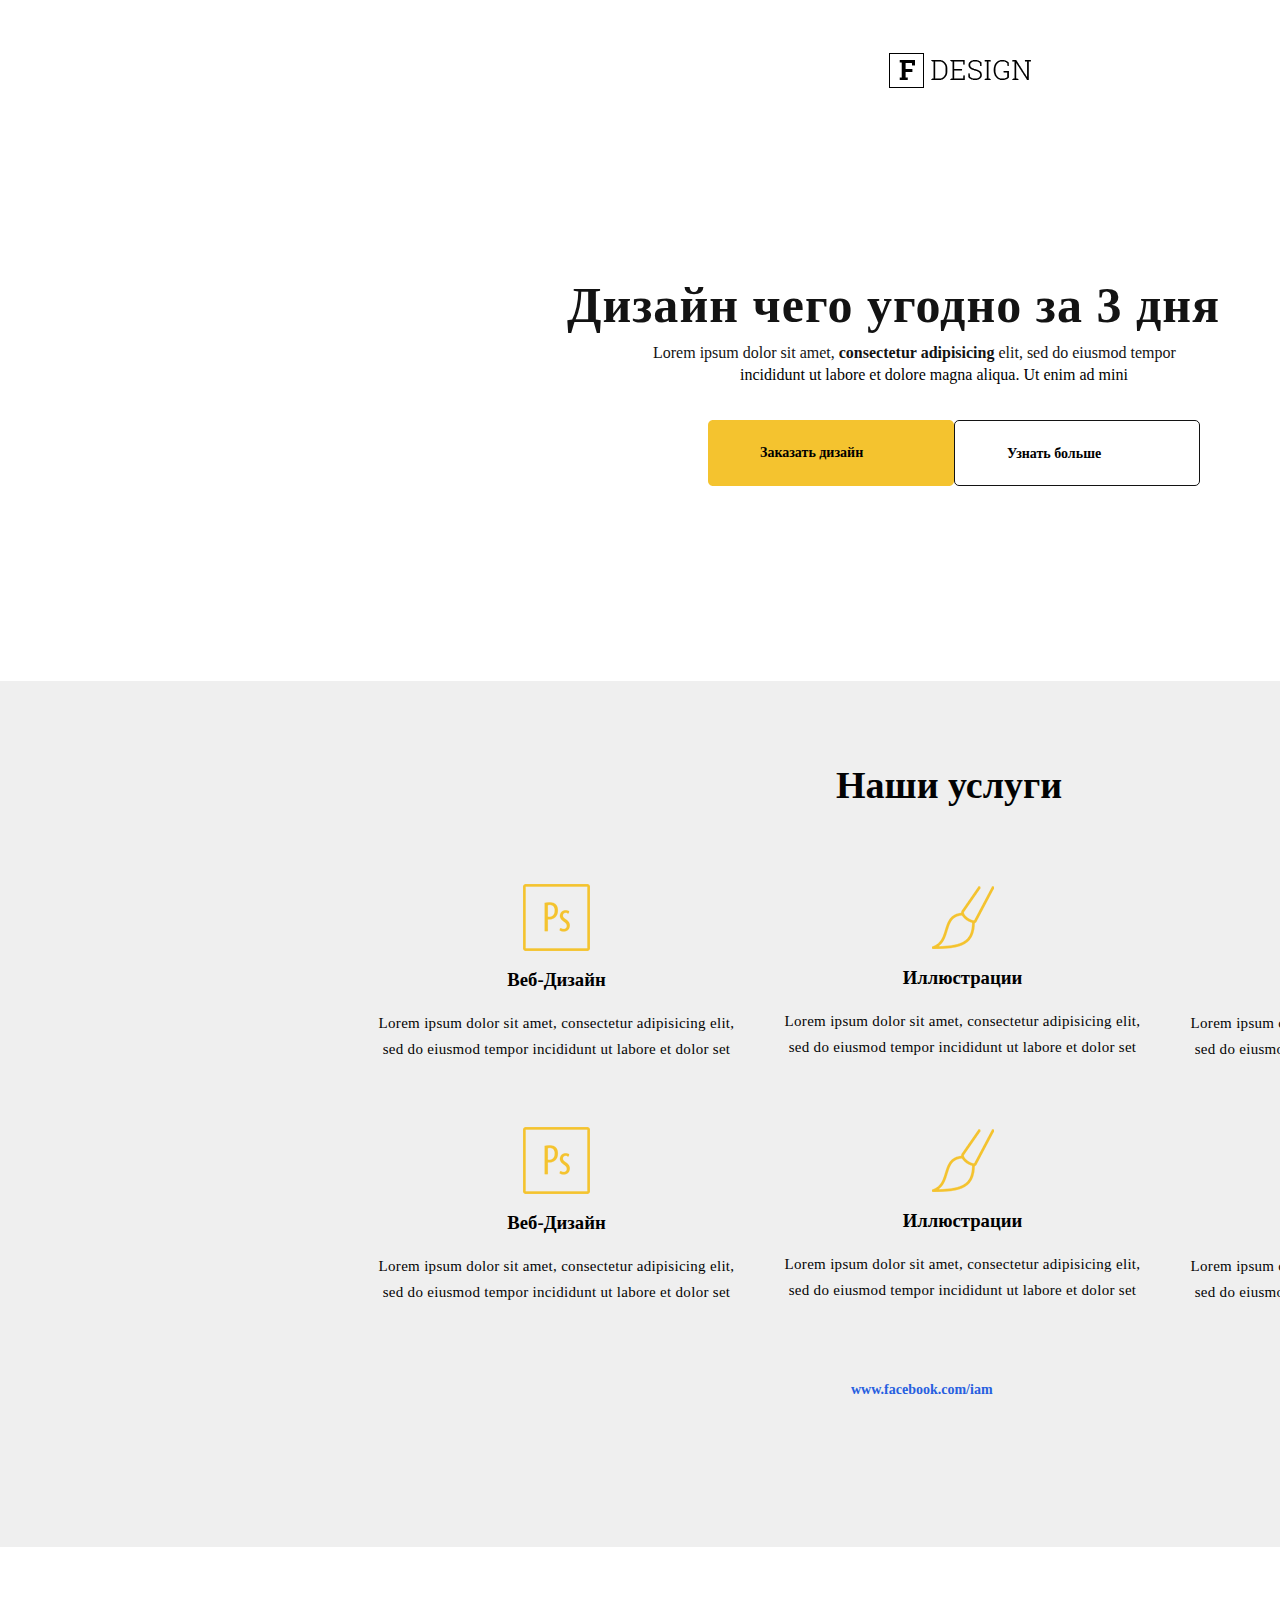
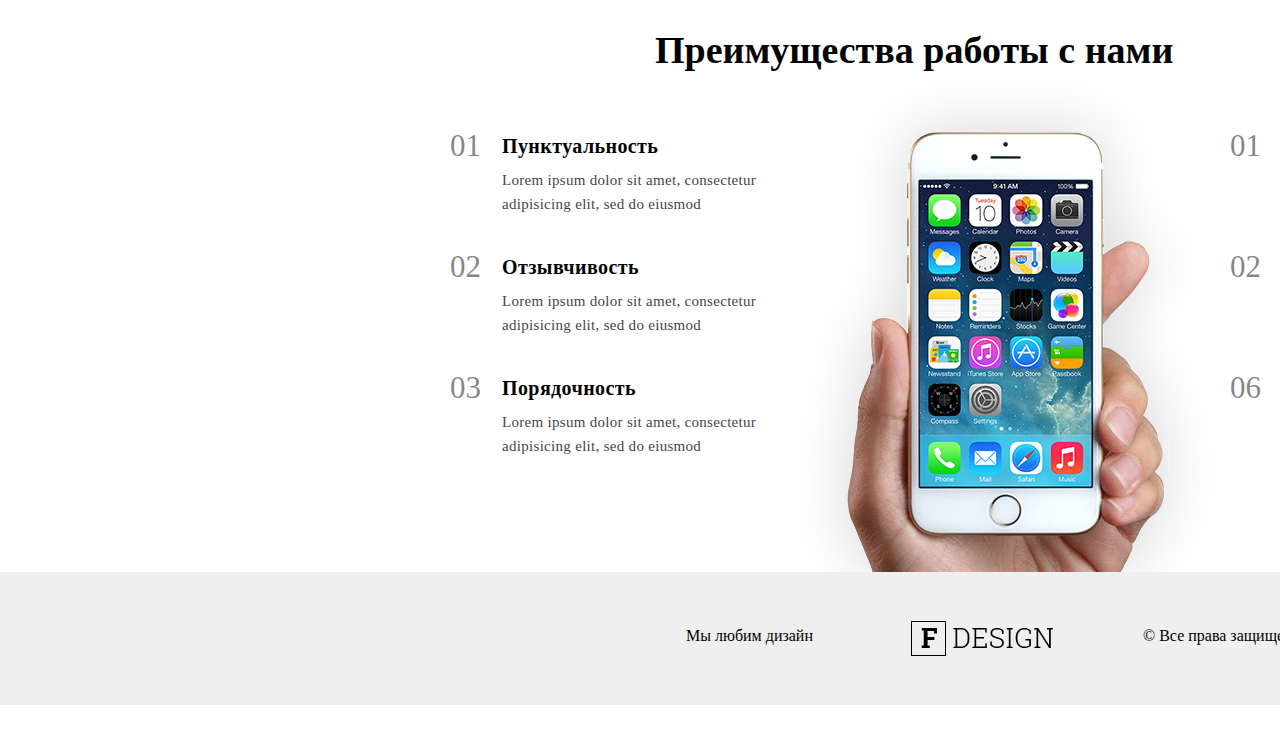
<file: f-design/index.html>
<!DOCTYPE html>
<html lang="en">

<head>
  <meta charset="UTF-8" />
  <meta name="viewport" content="width=device-width, initial-scale=1.0" />
  <link rel="stylesheet" href="./css/styles.css" />
  <title>Fdesign</title>
</head>

<body>
  <header>
    <img src="./img/F-Design.png" alt="emblem" />
  </header>

  <main>
    <section class="main1">
      <h1>Дизайн чего угодно за 3 дня</h1>
      <p class="solution">
        Lorem ipsum dolor sit amet,
        <span class="Lorem">consectetur adipisicing</span> elit, sed do
        eiusmod tempor
      </p>

      <p class="new">
        incididunt ut labore et dolore magna aliqua. Ut enim ad mini
      </p>

      <div class="button">
        <div class="order textbutton"><a href="#">Заказать дизайн</a></div>
        <div class="more textbutton">
          <a href="#">Узнать больше</a>
        </div>
      </div>
    </section>

    <section class="services">
      <h2 class="ourservices">Наши услуги</h2>
      <ul class="list">
        <li>
          <img class="imageservice" src="./img/adobe-photoshop-100px.png" alt="icon of photoshop" />
          <h3 class="h3services">Веб-Дизайн</h3>
          <p class="loremservices">
            Lorem ipsum dolor sit amet, consectetur adipisicing elit, sed do
            eiusmod tempor incididunt ut labore et dolor set
          </p>
        </li>
        <li>
          <img class="imageservice" src="./img/brush-100px.png" alt="icon of brush" />
          <h3 class="h3services">Иллюстрации</h3>
          <p class="loremservices">
            Lorem ipsum dolor sit amet, consectetur adipisicing elit, sed do
            eiusmod tempor incididunt ut labore et dolor set
          </p>
        </li>
        <li>
          <img class="imageservice" src="./img/orthogonal-view-100px.png" alt="icon of orthogonal" />
          <h3 class="h3services">3D-Моделирование</h3>
          <p class="loremservices">
            Lorem ipsum dolor sit amet, consectetur adipisicing elit, sed do
            eiusmod tempor incididunt ut labore et dolor set
          </p>
        </li>

        <li>
          <img class="imageservice" src="./img/adobe-photoshop-100px.png" alt="icon of photoshop" />
          <h3 class="h3services">Веб-Дизайн</h3>
          <p class="loremservices">
            Lorem ipsum dolor sit amet, consectetur adipisicing elit, sed do
            eiusmod tempor incididunt ut labore et dolor set
          </p>
        </li>
        <li>
          <img class="imageservice" src="./img/brush-100px.png" alt="icon of brush" />
          <h3 class="h3services">Иллюстрации</h3>
          <p class="loremservices">
            Lorem ipsum dolor sit amet, consectetur adipisicing elit, sed do
            eiusmod tempor incididunt ut labore et dolor set
          </p>
        </li>
        <li>
          <img class="imageservice" src="./img/orthogonal-view-100px.png" alt="icon of orthogonal" />
          <h3 class="h3services">3D-Моделирование</h3>
          <p class="loremservices">
            Lorem ipsum dolor sit amet, consectetur adipisicing elit, sed do
            eiusmod tempor incididunt ut labore et dolor set
          </p>
        </li>
      </ul>
      <a class="link" href="https://www.facebook.com/iam">www.facebook.com/iam</a>
    </section>

    <section class="main2">
      <h2 class="advantages">Преимущества работы с нами</h2>
      <div class="advantagesmenu">
        <div class="child1 child">
          <p class="q">01</p>
          <h3 class="w">Пунктуальность</h3>
          <p class="menuitems e">
            Lorem ipsum dolor sit amet, consectetur adipisicing elit, sed do
            eiusmod
          </p>
        </div>
        <div class="child2 child">
          <p class="q">02</p>
          <h3 class="w">Отзывчивость</h3>
          <p class="menuitems e">
            Lorem ipsum dolor sit amet, consectetur adipisicing elit, sed do
            eiusmod
          </p>
        </div>
        <div class="child3 child">
          <p class="q">03</p>
          <h3 class="w">Порядочность</h3>
          <p class="menuitems e">
            Lorem ipsum dolor sit amet, consectetur adipisicing elit, sed do
            eiusmod
          </p>
        </div>
        <div class="child4 child">
          <p class="q">01</p>
          <h3 class="w">Верность делу</h3>
          <p class="menuitems e">
            Lorem ipsum dolor sit amet, consectetur adipisicing elit, sed do
            eiusmod
          </p>
        </div>
        <div class="child5 child">
          <p class="q">02</p>
          <h3 class="w">Преданность королю</h3>
          <p class="menuitems e">
            Lorem ipsum dolor sit amet, consectetur adipisicing elit, sed docd
            eiusmod
          </p>
        </div>
        <div class="child6 child">
          <p class="q">06</p>
          <h3 class="w">Любовь к верстке</h3>
          <p class="menuitems e">
            Lorem ipsum dolor sit amet, consectetur adipisicing elit, sed do
            eiusmod
          </p>
        </div>
      </div>
    </section>
  </main>

  <footer>
    <div class="ftr">
      <p class="foot">Мы любим дизайн</p>
      <img class="downpage" src="./img/F-Design.png" alt="emblem" />
      <p class="foot">© Все права защищены</p>
    </div>
  </footer>
</body>

</html>
</file>
<file: f-design/css/styles.css>
* {
  margin: 0;
  padding: 0;
  box-sizing: border-box;
}

body {
  width: 1920px;
  height: 2354px;
}

header {
  width: 142px;
  height: 35px;
  padding: 53px 889px 10px 889px;
}

h1 {
  width: 784px;
  height: 50px;
  margin: 213px 569px 10px 567px;
  font-family: tahoma;
  font-size: 50px;
  font-weight: 700;
  letter-spacing: 1.02px;
  color: #131313;
}

li {
  list-style-type: none;
  display: grid;
  justify-items: center;
}

a {
  text-decoration: none;
  color: #000000;
  font-family: Tahoma;
  font-size: 14px;
  font-weight: 700;
  line-height: 26px;
}

.solution {
  width: 615px;
  color: #131313;
  font-family: Tahoma;
  font-size: 16px;
  font-weight: 400;
  line-height: 26px;
  margin: 14px 652px 0px 653px;
}

.Lorem {
  font-family: 'Tahoma - Bold';
  font-weight: 700;
}

.main1 {
  width: 1925px;
  height: 405px;
}

.new {
  margin: 0px 740px 0px 740px;
  width: 740px;
}

.order {
  width: 246px;
  height: 66px;
  background-image: url(../img/rectangle.png);
  padding: 20px 36px 25px 52px;
}

.button {
  display: flex;
  align-items: center;
  margin: 36px 10px 10px 708px;
}

.textbutton {
  padding: 20px 36px 25px 52px;
}

.more {
  width: 246px;
  height: 66px;
  border-radius: 5px;
  border: 1px solid #131313;
}

.services {
  width: 1925px;
  height: 866px;
  background-color: #efefef;
}

h2 {
  color: #030303;
  font-family: Tahoma;
  font-size: 38px;
  font-weight: 700;
  line-height: 26px;
}

.ourservices {
  padding: 91px 820px 10px 836px;
}

.list {
  padding-top: 76px;
  padding-bottom: 72px;
  display: grid;
  grid-template-columns: 360px 360px 360px;
  align-items: center;
  justify-content: center;
  column-gap: 46px;
  row-gap: 65px;
}

.imageservice {
  padding-bottom: 18px;
}

.h3services {
  padding-bottom: 19px;
}

.loremservices {
  text-align: center;
  color: #030303;
  font-family: Tahoma;
  font-size: 15px;
  font-weight: 400;
  line-height: 26px;
  letter-spacing: 0.3px;
}

.link {
  padding: 72px 852px 108px 851px;
  color: #275fe0;
}

.advantages {
  padding: 90px 655px 10px 655px;
}

.advantagesmenu {
  padding-top: 60px;
  display: grid;
  grid-template-columns: repeat(2, 330px);
  grid-template-rows: repeat(3, 83px);
  column-gap: 450px;
  grid-auto-flow: column;
  row-gap: 38px;
  padding-left: 450px;
}

.main2 {
  height: 625px;
  background-image: url(../img/iphone-hand-3.png);
  background-repeat: no-repeat;
  background-position: 792px 127px;
}

.child {
  display: grid;
  grid-template-columns: 31px 228px;
  column-gap: 21px;
}

.q {
  width: 31px;
  height: 23px;
  opacity: 0.48;
  color: #030303;
  font-family: Tahoma;
  font-size: 31px;
  font-weight: 400;
  line-height: 26px;
}

.w {
  width: 230px;
  font-size: 20px;
  font-weight: 800;
  line-height: 26px;
  letter-spacing: 0.4px;
  color: #030303;
  font-family: Tahoma;
}

.e {
  width: 279px;
  height: 39px;
  opacity: 0.76;
  color: #030303;
  font-family: Tahoma;
  font-size: 15px;
  font-weight: 500;
  line-height: 24px;
  letter-spacing: 0.3px;
}

.q:nth-child(1) {
  grid-row-start: 1;
  grid-column-start: 1;
  grid-row-end: 2;
}

.w:nth-child(2) {
  grid-column-start: 2;
}

.e:nth-child(3) {
  grid-column-start: 2;
  grid-row-start: 2;
}

.menuitems {
  width: 290px;
}

footer {
  width: 1925px;
  height: 133px;
  background-color: #efefef;
}

.ftr {
  display: grid;
  grid-template-columns: 135px 142px 165px;
  column-gap: 90px;
  padding-left: 686px;
}

.downpage {
  padding-top: 49px;
}

.foot {
  padding-top: 55px;
}
</file>
